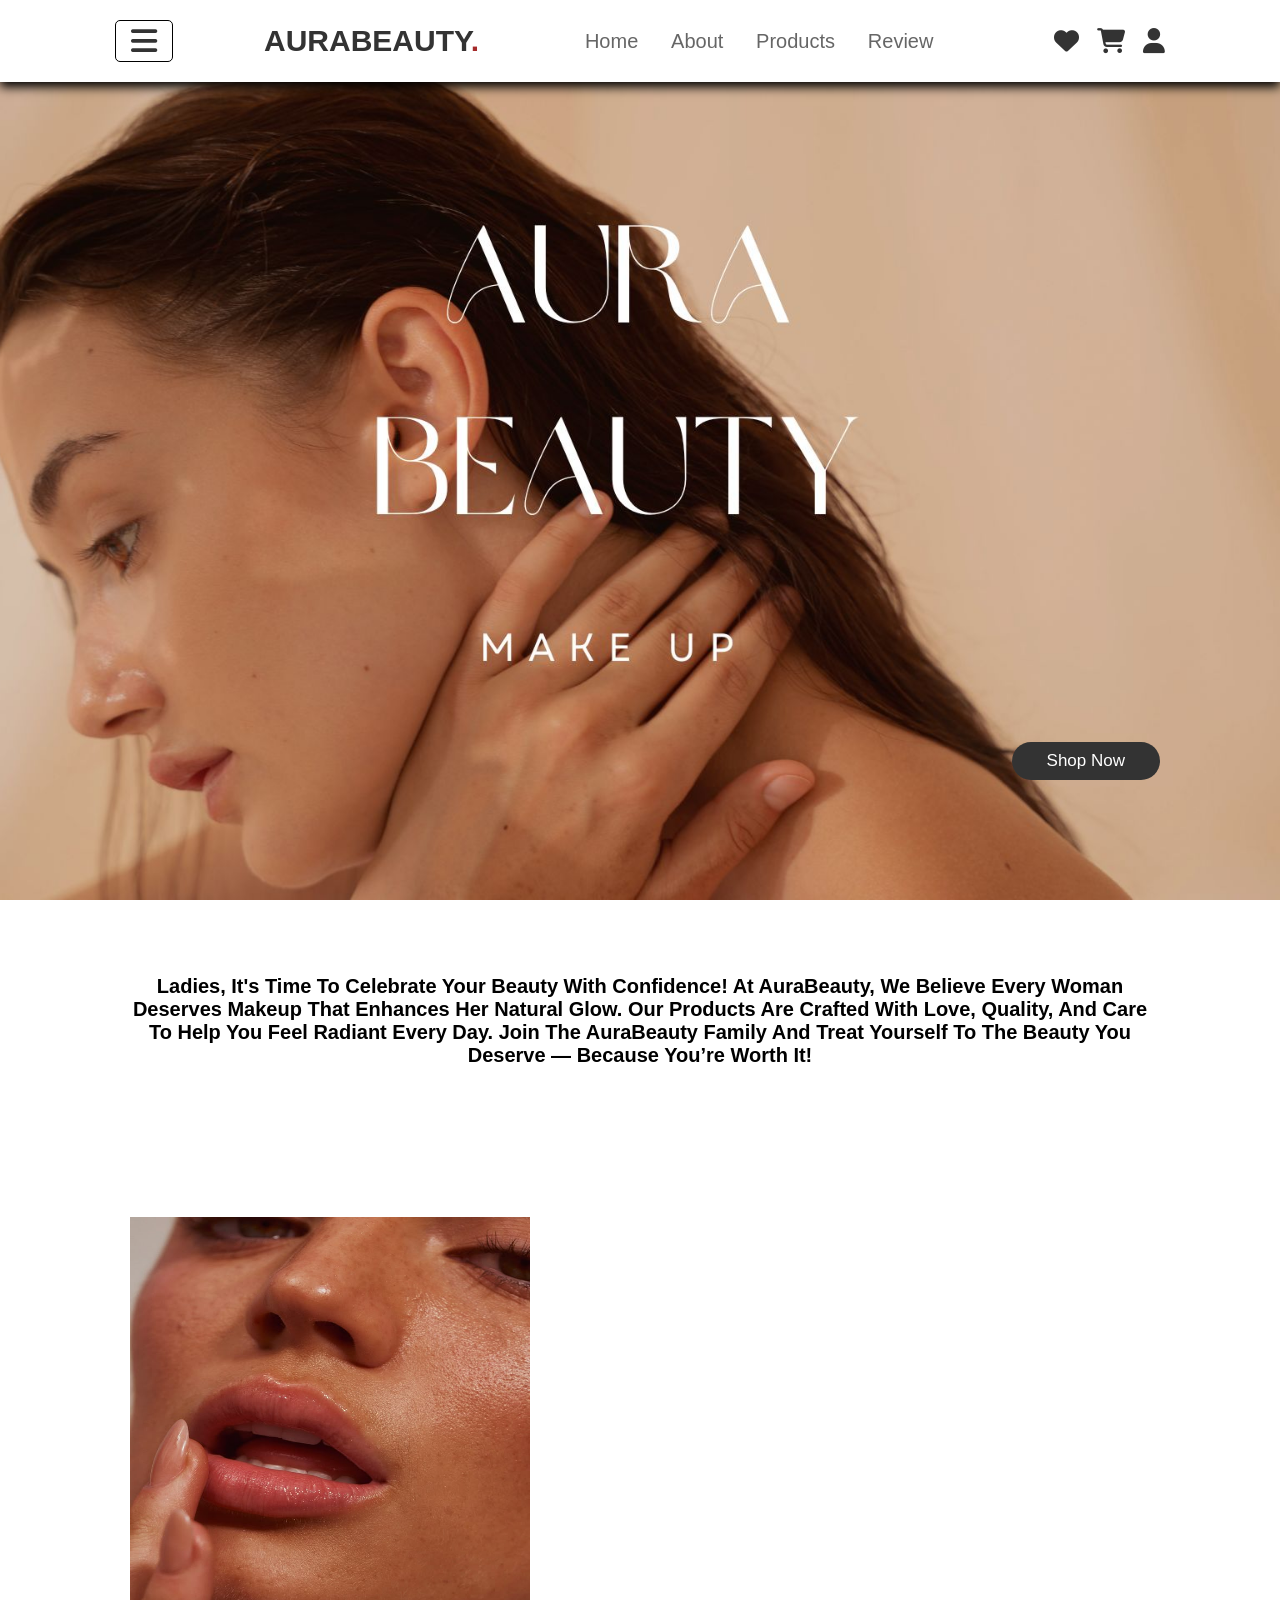
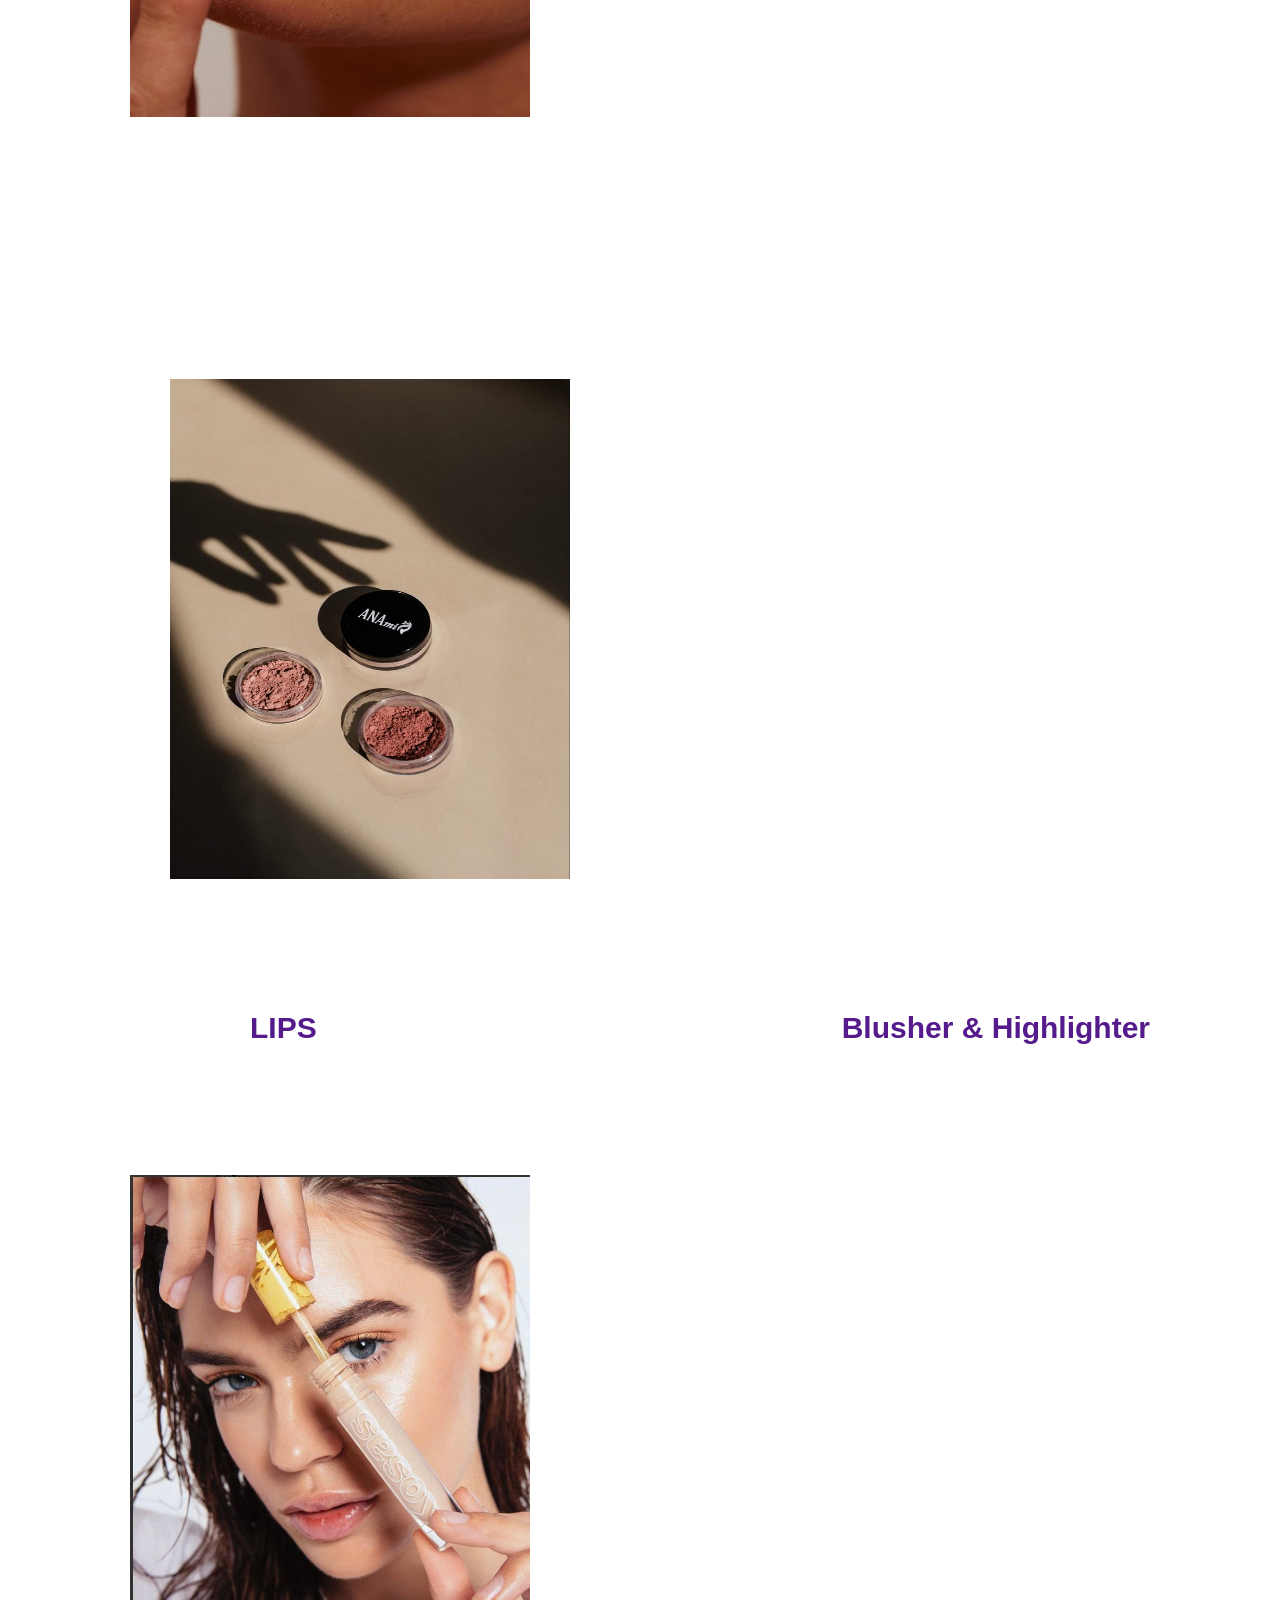
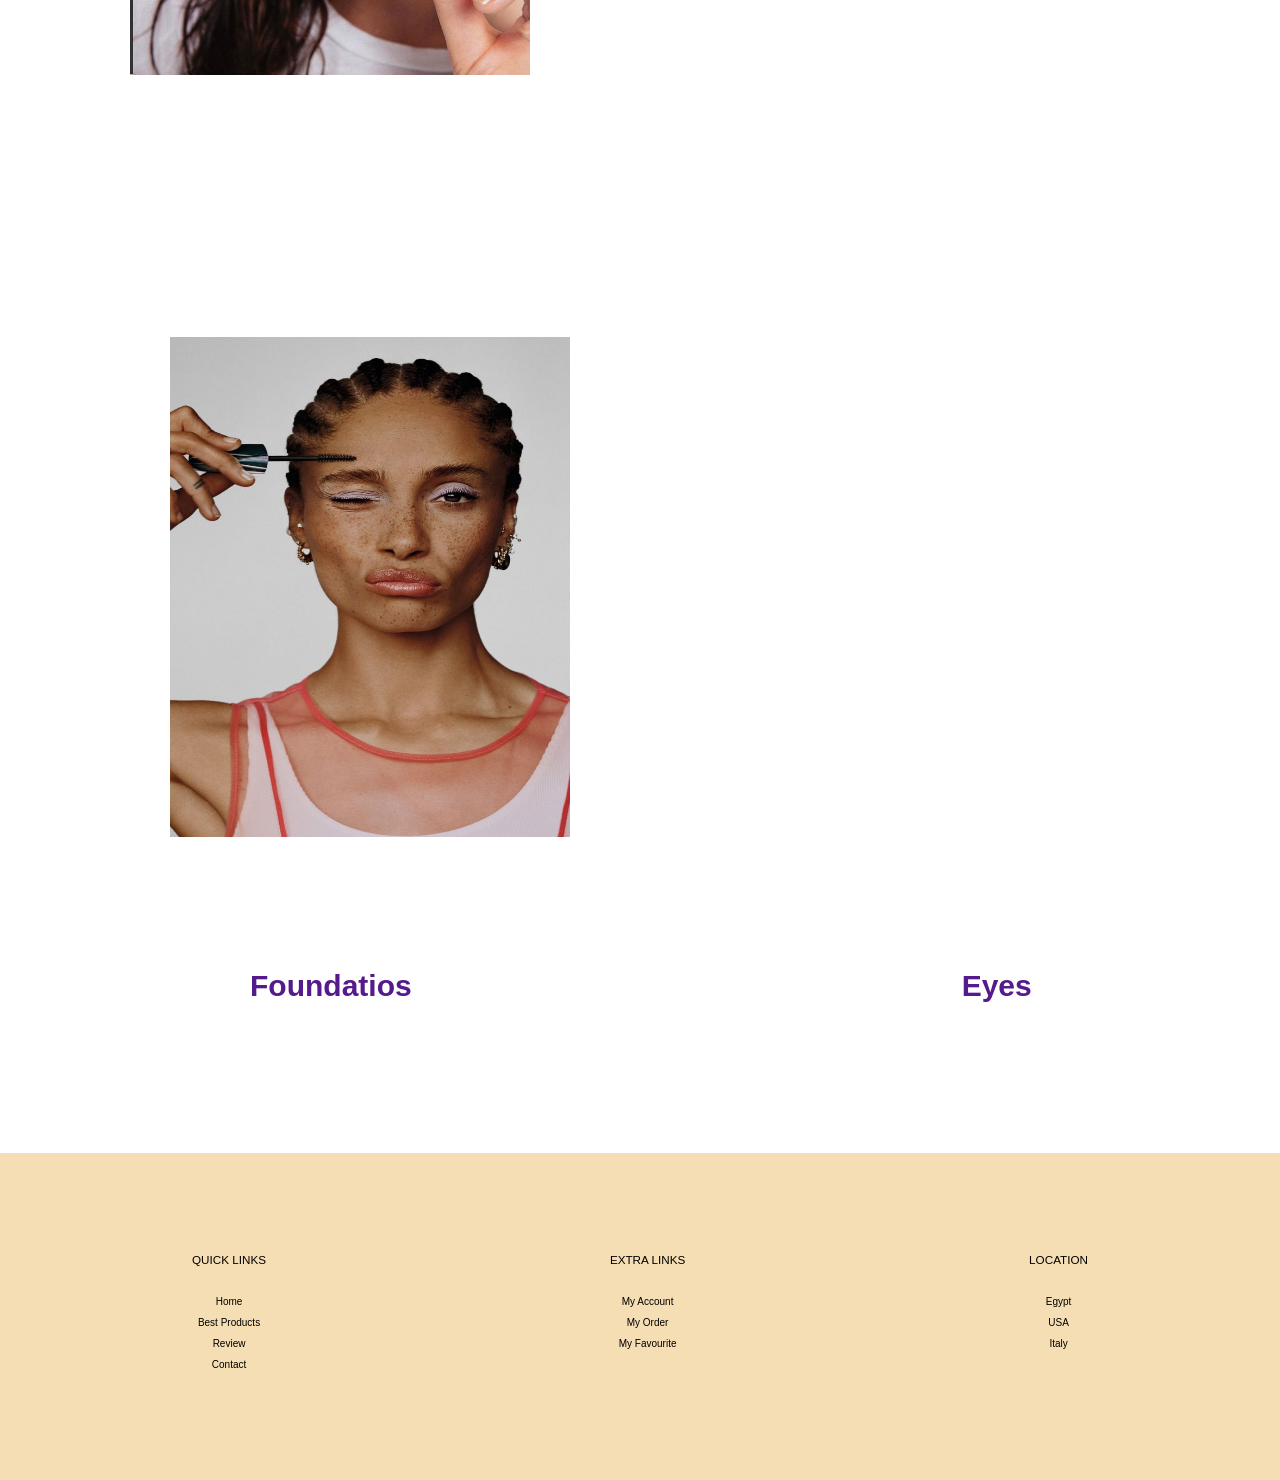
<file: IS project/index.html>
<!DOCTYPE html>
<html lang="en">
<head>
  <meta charset="UTF-8">
  <meta name="viewport" content="width=device-width, initial-scale=1.0">
  <link rel="stylesheet" href="https://cdnjs.cloudflare.com/ajax/libs/font-awesome/6.7.2/css/all.min.css" integrity="sha512-Evv84Mr4kqVGRNSgIGL/F/aIDqQb7xQ2vcrdIwxfjThSH8CSR7PBEakCr51Ck+w+/U6swU2Im1vVX0SVk9ABhg==" crossorigin="anonymous" referrerpolicy="no-referrer" />
  <link rel="stylesheet" href="style.css">
  <title>AURABEAUTY</title>
</head>
<body>
  <header>
    <input type="checkbox" name="" id="toggler">
    <label for="toggler" class="fas fa-bars"></label>
  <a href="#" class="logo">AURABEAUTY<span>.</span></a>
<nav class="navbar">
  <a href="#home">home</a>
  <a href="#about">about</a>
  <a href="#products">products</a>
  <a href="#review">review</a>
</nav>
<div class="icons">
  <a href="#" class="fas fa-heart"></a>
  <a href="#" class="fas fa-shopping-cart"></a>
  <a href="#" class="fas fa-user"></a>
</div>
</header>
<section class="home" id="home">
  <div class="content" >
    <a href="#" class="btn">shop now</a>
  </div>

</section>
<br>
<br>
<br>
<br>
<br>

<div style="text-align: center; margin: 20px auto; width: 80%;">
  <p style="font-weight: bold; font-size: 180px;"><h1>Ladies, it's time to celebrate your beauty with confidence! At AuraBeauty, we believe every woman deserves makeup that enhances her natural glow. Our products are crafted with love, quality, and care to help you feel radiant every day. Join the AuraBeauty family and treat yourself to the beauty you deserve — because you’re worth it!</h1></p></div>

<span><img src="N°15 Soothing Lip Serum.jpg" alt="lips" width="400" height="500" style="margin: 130px;"></span>
<span><img src="Косметика flatlay.jpg" alt="blusher" width="400" height="500" style="margin: 130px 130px 130px 170px ;"></span>
<div style="display: flex; gap: 275px;  font-size: 30px;  font-weight: bold;" >
<span style="margin: 0 0 0 250px;"><a href="" target="_blank">LIPS</a></span>
<span style="margin: 0 0 0 250px;">
<a href="" target="_blank">Blusher & Highlighter</a></span>
</div>



  <span><img src="Model Holding Product.jpg" alt="Foundation" width="400" height="500" style="margin: 130px;"></span>
  <span><img src="In occasione della Digital Beauty Week abbiamo intervistato la modella Adwoa Aboah.jpg" alt="eyes "width="400" height="500" style="margin:130px 130px 130px 170px  ;"></span>
<div style="display: flex; gap: 300px; font-size: 30px; font-weight: bold;">
  <span style="margin: 0 0 0 250px;"><a href="" target="_blank">Foundatios</a></span>
  <span style="margin: 0 0 0 250px;"><a href="" target="_blank">Eyes</a></span>
</div>

<div class="footer">
  <div class="col-1">
    <h3>QUICK LINKS</h3>
    <a href="#">Home</a>
    <a href="#">Best products</a>
    <a href="#">Review</a>
    <a href="#">Contact</a>
  </div>
  <div class="col-2">
  <h3>EXTRA LINKS</h3>
  <a href="#">My Account</a>
  <a href="#">My order</a>
  <a href="#">My favourite</a>
  </div>

  <div class="col-3"> 
    <h3>LOCATION</h3>
    <a href="#">Egypt</a>
    <a href="#">USA</a>
    <a href="#">Italy</a>
  </div>
</div>

</body>
</file>
<file: IS project/style.css>
:root{
  --brown:#A52A2A
}
*{
  margin: 0; padding: 0;
  box-sizing: border-box;
  font-family: Verdana, Geneva, Tahoma, sans-serif;
  outline: none; border: none;
  text-decoration: none;
  text-transform: capitalize;
  transition: .2s linear ;
}
html{
  font-size: 62.5%;
  scroll-behavior: smooth;
  scroll-padding-top: 6rem;
  overflow-x: hidden;
}
 section{
  padding: 2rem 9%;
 }
 .btn{
  display: inline-block;
  margin-top: 1rem;
  border-radius: 5rem;
  background: #333;
  color: #fff;
  padding: .9rem 3.5rem;
  cursor: pointer;
  font-size: 1.7rem;
  position: absolute;
  bottom: 120px; right: 120px;
 }
 .btn:hover{
  background: var(--brown);
 }
header{
  position: fixed;
  top: 0; left: 0; right: 0;
  background: #fff;
  padding: 2rem 9%;
  display: flex;
  align-items: center;
  justify-content: space-between;
  z-index: 1000;
  box-shadow: 0 .5rem 1rem rgba(0,0,0,1);
}
header .logo{
  font-size: 3rem;
  color: #333;
  font-weight: bolder;

}
header .logo span{
  color: var(--brown);
}
header .navbar a{
  font-size: 2rem;
  padding: 0 1.5rem;
  color: #666;
}
header .navbar a:hover{
  color: var(--brown);
}
header .icons a{
  font-size: 2.5rem;
  color: #333;
  margin-left: 1.5rem;
}
header .icons a:hover{
  color: var(--brown);
}
header #toggler{
  display: none;
}
.home{
  display: flex;
  align-items: center;
  min-height: 100vh;
  background: url('Brown\ and\ Beige\ Minimalist\ Natural\ Skincare\ Product\ Presentation.jpg');
  background-size: cover;
  background-position: center;

}
header .fa-bars{
  font-size: 3rem;
  color: #333;
  border-radius: 0.5rem;
  padding:.5rem 1.5rem ;
  cursor: pointer;
  border: .1rem solid rgba(0,0,0,3);
  
}
*{
  margin: 0;
  padding: 0;
  font-family: 'Poppins',sans-serif;
  box-sizing: border-box;
}
.footer{
  margin-top: 150px;
  width: 100%;
  padding: 100px 15%;
  background:wheat;
  color: black;
  display: flex;
}
.footer div{
  text-align: center;

}
.col-2{
  flex-grow: 2;
}
.footer div h3{
  font-weight: 300 ;
  margin-bottom:30px ;

}
.col-1 a{
  display: block;
  text-decoration: none;
  color: black;
  margin-bottom: 10px;
}
.col-2 a{
  display: block;
  text-decoration: none;
  color: black;
  margin-bottom: 10px;
}
.col-3 a{
  display: block;
  text-decoration: none;
  color: black;
  margin-bottom: 10px;
}


@media (max-width:991px){
  html{
    font-size: 55%;
  }
  header {
    padding: 2rem;
  }
}
@media (max-width:768px){
  header .fa-bars{
    display: block;
  }
  header .navbar{
    position: absolute;
    top: 100%;  left: 0;  right: 0; 
    background: #eee;
    border-top:  .1rem  solid rgba(0,0,0,1);
    clip-path: polygon(0 0, 100% 0, 100% 0,0 0 );
  }
  header #toggler:checked  ~  .navbar{
    clip-path: polygon(0 0, 100% 0, 100% 0, 0 0);
  }
  header .navbar a{
    margin: 1.5rem;
    padding: 1.5rem;
    background: #fff;
    border:.1rem solid rgba(0,0,0,1);
    display: blocks;
  }
  @media (max-width:450px) {
    html{
      font-size: 50%;
    }
    
  }
  
  
  
}
</file>
